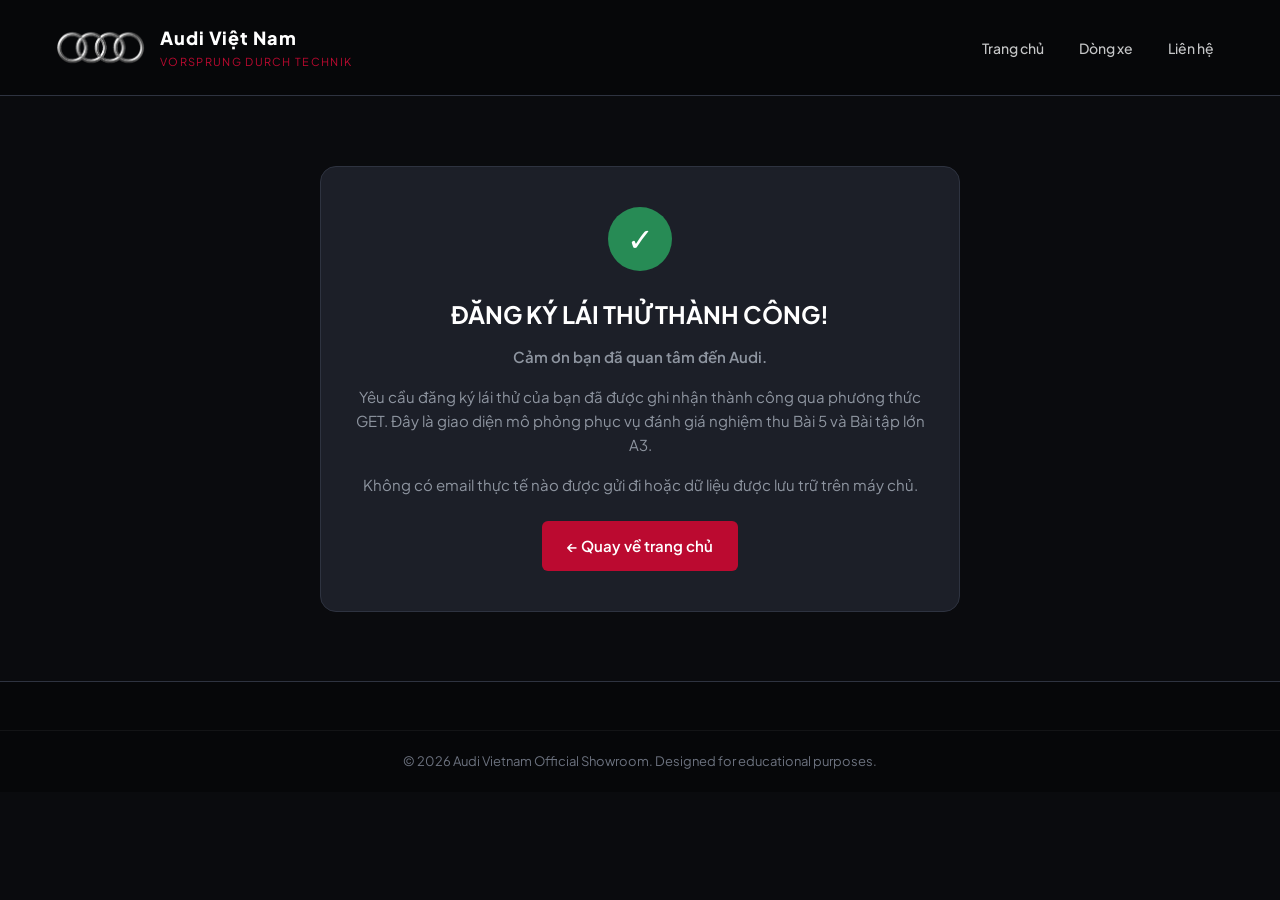
<file: ket-qua.html>
<!DOCTYPE html>
<html lang="vi">

<head>
    <meta charset="UTF-8">
    <meta name="viewport" content="width=device-width, initial-scale=1.0">
    <title>Đăng ký thành công | Audi Vietnam</title>
    <link rel="preconnect" href="https://fonts.googleapis.com">
    <link rel="preconnect" href="https://fonts.gstatic.com" crossorigin>
    <link href="https://fonts.googleapis.com/css2?family=Plus+Jakarta+Sans:wght@400;500;600;700&display=swap"
        rel="stylesheet">
    <link rel="stylesheet" href="css/styles.css">
</head>

<body>
    <header class="site-header">
        <div class="header-container">
            <div class="brand">
                <a href="index.html" class="logo-link">
                    <img src="assets/audi-logo.png" alt="Audi Logo" class="logo-img" width="110" height="38">
                </a>
                <div class="brand-text">
                    <span class="brand-name">Audi Việt Nam</span>
                    <span class="tagline">Vorsprung durch Technik</span>
                </div>
            </div>

            <nav class="site-nav" aria-label="Điều hướng phụ">
                <ul>
                    <li><a href="index.html">Trang chủ</a></li>
                    <li><a href="index.html#models">Dòng xe</a></li>
                    <li><a href="index.html#contact">Liên hệ</a></li>
                </ul>
            </nav>
        </div>
    </header>

    <main>
        <section class="result-section">
            <div class="container">
                <div class="result-card">
                    <div class="result-icon" aria-hidden="true">&#10003;</div>
                    <h1>ĐĂNG KÝ LÁI THỬ THÀNH CÔNG!</h1>
                    <p class="result-lead">Cảm ơn bạn đã quan tâm đến Audi.</p>
                    <p>
                        Yêu cầu đăng ký lái thử của bạn đã được ghi nhận thành công qua phương thức GET.
                        Đây là giao diện mô phỏng phục vụ đánh giá nghiệm thu Bài 5 và Bài tập lớn A3.
                    </p>
                    <p>Không có email thực tế nào được gửi đi hoặc dữ liệu được lưu trữ trên máy chủ.</p>
                    <div class="result-action">
                        <a href="index.html" class="btn btn-primary">&larr; Quay về trang chủ</a>
                    </div>
                </div>
            </div>
        </section>
    </main>

    <footer class="site-footer">
        <div class="footer-bottom">
            <div class="container">
                <p>&copy; 2026 Audi Vietnam Official Showroom. Designed for educational purposes.</p>
            </div>
        </div>
    </footer>

</body>

</html>
</file>
<file: css/styles.css>
:root {
  --bg-main: #0a0b0e;
  --bg-section: #14161d;
  --bg-card: #1c1f28;
  --bg-input: #12141a;

  --border-color: #2e3340;
  --border-focus: #ff1a40;

  --text-primary: #ffffff;
  --text-body: #c5c6c7;
  --text-muted: #8e95a0;

  --audi-red: #bb0a30;
  --audi-red-hover: #e50d3a;
  --audi-blue: #008acb;
  --audi-green: #278b55;

  --font-sans: "Plus Jakarta Sans", Arial, sans-serif;
  --font-mono: "JetBrains Mono", monospace;

  --container-max: 75rem;
}

*,
*::before,
*::after {
  box-sizing: border-box;
  margin: 0;
  padding: 0;
}

html {
  font-size: 100%;
  scroll-behavior: smooth;
}

body {
  font-family: var(--font-sans);
  background-color: var(--bg-main);
  color: var(--text-body);
  line-height: 1.6;
}

img {
  max-width: 100%;
  height: auto;
  display: block;
}

a {
  color: inherit;
  text-decoration: none;
}

.container {
  width: 100%;
  max-width: var(--container-max);
  margin-inline: auto;
  padding-inline: 1rem;
}

.content-section {
  padding-block: 3.5rem;
}

.bg-secondary {
  background-color: var(--bg-section);
}

.section-header {
  text-align: center;
  margin-bottom: 2.25rem;
}

.section-subtitle {
  display: inline-block;
  color: var(--audi-red);
  font-size: 0.75rem;
  font-weight: 700;
  letter-spacing: 0.15em;
  text-transform: uppercase;
  margin-bottom: 0.5rem;
}

.section-header h2 {
  font-size: 1.75rem;
  color: var(--text-primary);
  line-height: 1.25;
}

.section-desc {
  color: var(--text-muted);
  font-size: 0.9375rem;
  margin-top: 0.5rem;
}

.site-header {
  background-color: #060709;
  border-bottom: 1px solid var(--border-color);
  position: sticky;
  top: 0;
  z-index: 100;
}

.header-container {
  display: flex;
  flex-direction: column;
  align-items: center;
  gap: 1rem;
  padding-block: 0.875rem;
  padding-inline: 1rem;
  max-width: var(--container-max);
  margin-inline: auto;
}

.brand {
  display: flex;
  align-items: center;
  gap: 0.875rem;
}

.logo-img {
  width: 5.625rem;
}

.brand-text {
  display: flex;
  flex-direction: column;
}

.brand-name {
  font-size: 1.125rem;
  font-weight: 800;
  color: var(--text-primary);
  letter-spacing: 0.05em;
}

.tagline {
  font-size: 0.6875rem;
  color: var(--audi-red);
  text-transform: uppercase;
  letter-spacing: 0.12em;
}

.site-nav {
  width: 100%;
}

.site-nav ul {
  display: flex;
  flex-wrap: wrap;
  justify-content: center;
  align-items: center;
  gap: 0.5rem 1rem;
  list-style: none;
}

.site-nav ul li a {
  font-size: 0.875rem;
  font-weight: 500;
  color: var(--text-body);
  padding: 0.35rem 0.6rem;
  border-radius: 0.25rem;
  transition: color 180ms ease, background-color 180ms ease;
}

.site-nav ul li a:hover {
  color: var(--text-primary);
  background-color: rgba(255, 255, 255, 0.05);
}

.nav-cta {
  background-color: var(--audi-red);
  color: #ffffff !important;
  font-weight: 600;
}

.nav-cta:hover {
  background-color: var(--audi-red-hover) !important;
}

.hero-section {
  padding-block: 2rem 3rem;
}

.hero-container {
  display: flex;
  flex-direction: column-reverse;
  gap: 2rem;
}

.rs-badge {
  display: inline-flex;
  align-items: center;
  padding: 0.35rem 0.75rem;
  margin-bottom: 1rem;
  background-color: #20242f;
  border: 1px solid var(--border-color);
  border-radius: 0.375rem;
  font-size: 0.75rem;
  font-weight: 700;
  letter-spacing: 0.12em;
  color: var(--text-primary);
}

.rs-rhombus {
  width: 0.5rem;
  height: 0.75rem;
  background-color: var(--audi-red);
  transform: skewX(-20deg);
  margin-right: 0.5rem;
}

.hero-title {
  font-size: 1.875rem;
  line-height: 1.25;
  color: var(--text-primary);
  margin-bottom: 1rem;
}

.hero-desc {
  font-size: 0.9375rem;
  color: var(--text-body);
  margin-bottom: 1.5rem;
  text-align: justify;
}

.hero-specs {
  display: grid;
  grid-template-columns: repeat(2, 1fr);
  gap: 0.875rem;
  padding: 1rem;
  background-color: var(--bg-card);
  border-left: 4px solid var(--audi-red);
  border-radius: 0.5rem;
  margin-bottom: 1.5rem;
}

.spec-box {
  display: flex;
  flex-direction: column;
}

.spec-val {
  font-size: 1.35rem;
  font-weight: 700;
  color: var(--text-primary);
  font-family: var(--font-mono);
}

.spec-val small {
  font-size: 0.75rem;
  color: var(--audi-red);
}

.spec-label {
  font-size: 0.75rem;
  color: var(--text-muted);
}

.hero-actions {
  display: flex;
  flex-direction: column;
  gap: 0.875rem;
}

.btn {
  display: inline-flex;
  justify-content: center;
  align-items: center;
  padding: 0.75rem 1.5rem;
  font-size: 0.9375rem;
  font-weight: 600;
  border-radius: 0.375rem;
  border: 1px solid transparent;
  cursor: pointer;
  transition: transform 180ms ease, background-color 180ms ease, border-color 180ms ease;
}

.btn-primary {
  background-color: var(--audi-red);
  color: #ffffff;
}

.btn-primary:hover {
  background-color: var(--audi-red-hover);
  transform: translateY(-2px);
}

.btn-outline {
  background-color: transparent;
  border-color: var(--border-color);
  color: var(--text-primary);
}

.btn-outline:hover {
  background-color: var(--bg-card);
  border-color: var(--text-muted);
  transform: translateY(-2px);
}

.hero-visual figure {
  position: relative;
  border-radius: 0.75rem;
  overflow: hidden;
  border: 1px solid var(--border-color);
  background-color: var(--bg-card);
}

.hero-car-img {
  width: 100%;
  aspect-ratio: 16 / 10;
  object-fit: cover;
  transition: transform 300ms ease;
}

.hero-visual figure:hover .hero-car-img {
  transform: scale(1.02);
}

.car-caption {
  padding: 0.75rem 1rem;
  background-color: rgba(10, 11, 14, 0.92);
  display: flex;
  flex-direction: column;
  gap: 0.35rem;
  font-size: 0.8125rem;
  color: var(--text-muted);
}

.price-tag {
  color: #ffffff;
  font-weight: 700;
}

.project-list {
  display: grid;
  grid-template-columns: 1fr;
  gap: 1.5rem;
}

.project-card {
  min-width: 0;
  display: flex;
  flex-direction: column;
  background-color: var(--bg-card);
  border: 1px solid var(--border-color);
  border-radius: 0.75rem;
  overflow: hidden;
  transition: transform 180ms ease, border-color 180ms ease;
}

.project-card:hover {
  transform: translateY(-4px);
  border-color: var(--audi-red);
}

.card-image {
  width: 100%;
  aspect-ratio: 16 / 10;
  overflow: hidden;
  background-color: #000000;
}

.card-image img {
  width: 100%;
  height: 100%;
  object-fit: cover;
  transition: transform 300ms ease;
}

.project-card:hover .card-image img {
  transform: scale(1.04);
}

.card-body {
  padding: 1.25rem;
  display: flex;
  flex-direction: column;
  flex: 1;
}

.card-body h3 {
  font-size: 1.25rem;
  color: var(--text-primary);
  margin-bottom: 0.75rem;
}

.mini-specs {
  display: flex;
  flex-wrap: wrap;
  gap: 0.5rem;
  margin-bottom: 1rem;
}

.mini-specs span {
  padding: 0.2rem 0.5rem;
  background-color: #282c38;
  border: 1px solid var(--border-color);
  border-radius: 0.25rem;
  font-size: 0.75rem;
  color: var(--text-body);
  font-family: var(--font-mono);
}

.card-body p {
  font-size: 0.875rem;
  color: var(--text-muted);
  margin-bottom: 1.25rem;
}

.card-footer {
  margin-top: auto;
  padding-top: 1rem;
  border-top: 1px solid var(--border-color);
  display: flex;
  justify-content: space-between;
  align-items: center;
  gap: 0.5rem;
}

.price {
  font-size: 0.9375rem;
  font-weight: 700;
  color: var(--text-primary);
}

.card-btn {
  font-size: 0.875rem;
  font-weight: 600;
  color: var(--audi-red-hover);
  overflow-wrap: anywhere;
}

.card-btn:hover {
  text-decoration: underline;
}

.tech-card {
  padding: 1.5rem;
}

.tech-icon {
  font-size: 1.75rem;
  font-weight: 800;
  color: var(--audi-red);
  margin-bottom: 0.75rem;
  font-family: var(--font-mono);
}

.about-container {
  display: flex;
  flex-direction: column;
  gap: 2rem;
}

.about-text h2 {
  font-size: 1.75rem;
  color: var(--text-primary);
  margin-bottom: 1rem;
}

.about-text p {
  color: var(--text-muted);
  font-size: 0.9375rem;
  margin-bottom: 1.5rem;
}

.about-highlights {
  display: grid;
  grid-template-columns: 1fr;
  gap: 0.875rem;
}

.highlight-item {
  padding: 1rem;
  background-color: var(--bg-card);
  border: 1px solid var(--border-color);
  border-radius: 0.5rem;
}

.highlight-item strong {
  display: block;
  font-size: 1.35rem;
  color: var(--text-primary);
  font-family: var(--font-mono);
  margin-bottom: 0.25rem;
}

.highlight-item span {
  font-size: 0.8125rem;
  color: var(--text-muted);
}

.about-visual {
  border-radius: 0.75rem;
  overflow: hidden;
  border: 1px solid var(--border-color);
}

.about-img {
  width: 100%;
  aspect-ratio: 16 / 10;
  object-fit: cover;
}

.about-visual figcaption {
  padding: 0.75rem 1rem;
  background-color: var(--bg-card);
  font-size: 0.8125rem;
  color: var(--text-muted);
  text-align: center;
}

.form-container {
  max-width: 48rem;
}

.booking-form {
  display: flex;
  flex-direction: column;
  gap: 1.25rem;
  background-color: var(--bg-card);
  padding: 1.5rem;
  border: 1px solid var(--border-color);
  border-radius: 0.75rem;
}

.form-group {
  display: flex;
  flex-direction: column;
  gap: 0.4rem;
}

.form-group label {
  font-size: 0.875rem;
  font-weight: 600;
  color: var(--text-primary);
}

.form-group input,
.form-group select,
.form-group textarea {
  width: 100%;
  padding: 0.75rem 0.875rem;
  background-color: var(--bg-input);
  border: 1px solid var(--border-color);
  border-radius: 0.375rem;
  color: #ffffff;
  font-family: inherit;
  font-size: 0.9375rem;
  transition: border-color 180ms ease;
}

.form-group textarea {
  resize: vertical;
}

.help {
  font-size: 0.75rem;
  color: var(--text-muted);
}

.form-group input:user-invalid,
.form-group select:user-invalid,
.form-group textarea:user-invalid {
  border-color: #ef4444;
}

.form-action .btn {
  width: 100%;
  margin-top: 0.5rem;
}

.site-footer {
  background-color: #060709;
  border-top: 1px solid var(--border-color);
  padding-top: 3rem;
}

.footer-content {
  display: grid;
  grid-template-columns: 1fr;
  gap: 2rem;
  padding-bottom: 2rem;
}

.footer-info h3,
.footer-links h4 {
  color: var(--text-primary);
  margin-bottom: 0.75rem;
}

.footer-info p {
  font-size: 0.875rem;
  color: var(--text-muted);
  margin-bottom: 0.4rem;
}

.highlight-red {
  color: var(--audi-red-hover);
  font-weight: 700;
}

.footer-links ul {
  list-style: none;
  display: flex;
  flex-direction: column;
  gap: 0.5rem;
}

.footer-links a {
  font-size: 0.875rem;
  color: var(--text-muted);
  transition: color 180ms ease;
}

.footer-links a:hover {
  color: #ffffff;
}

.footer-bottom {
  border-top: 1px solid rgba(255, 255, 255, 0.05);
  padding-block: 1.25rem;
  text-align: center;
  font-size: 0.8125rem;
  color: #6c727f;
}

.result-section {
  min-height: 65vh;
  display: flex;
  align-items: center;
  padding-block: 3rem;
}

.result-card {
  max-width: 40rem;
  margin-inline: auto;
  text-align: center;
  background-color: var(--bg-card);
  border: 1px solid var(--border-color);
  border-radius: 1rem;
  padding: 2.5rem 1.5rem;
}

.result-icon {
  width: 4rem;
  height: 4rem;
  border-radius: 50%;
  background-color: var(--audi-green);
  color: #ffffff;
  font-size: 2rem;
  display: flex;
  align-items: center;
  justify-content: center;
  margin: 0 auto 1.5rem;
}

.result-card h1 {
  font-size: 1.5rem;
  color: var(--text-primary);
  margin-bottom: 0.75rem;
}

.result-lead {
  font-size: 1.0625rem;
  color: var(--audi-red-hover);
  font-weight: 600;
  margin-bottom: 1rem;
}

.result-card p {
  font-size: 0.9375rem;
  color: var(--text-muted);
  margin-bottom: 1rem;
}

.result-action {
  margin-top: 1.5rem;
}

a:focus-visible,
button:focus-visible,
input:focus-visible,
select:focus-visible,
textarea:focus-visible {
  outline: 3px solid var(--border-focus);
  outline-offset: 3px;
}

@media (min-width: 640px) {

  .section-header h2 {
    font-size: 2rem;
  }

  .hero-actions {
    flex-direction: row;
  }

  .hero-specs {
    grid-template-columns: repeat(4, 1fr);
  }

  .project-list {
    grid-template-columns: repeat(2, 1fr);
  }

  .about-highlights {
    grid-template-columns: repeat(3, 1fr);
  }

  .booking-form {
    display: grid;
    grid-template-columns: repeat(2, 1fr);
    gap: 1.25rem;
  }

  .full-width {
    grid-column: span 2;
  }

  .form-action .btn {
    width: auto;
    justify-self: start;
    padding-inline: 2.5rem;
  }

  .footer-content {
    grid-template-columns: 2fr 1fr;
  }
}

@media (min-width: 992px) {

  .header-container {
    flex-direction: row;
    justify-content: space-between;
  }

  .site-nav {
    width: auto;
  }

  .hero-container {
    flex-direction: row;
    align-items: center;
    gap: 3rem;
  }

  .hero-content {
    flex: 1.1;
  }

  .hero-visual {
    flex: 0.9;
  }

  .hero-title {
    font-size: 2.35rem;
  }

  .project-list {
    grid-template-columns: repeat(3, 1fr);
  }

  .about-container {
    flex-direction: row;
    align-items: center;
    gap: 3.5rem;
  }

  .about-text {
    flex: 1.1;
  }

  .about-visual {
    flex: 0.9;
  }
}
</file>
